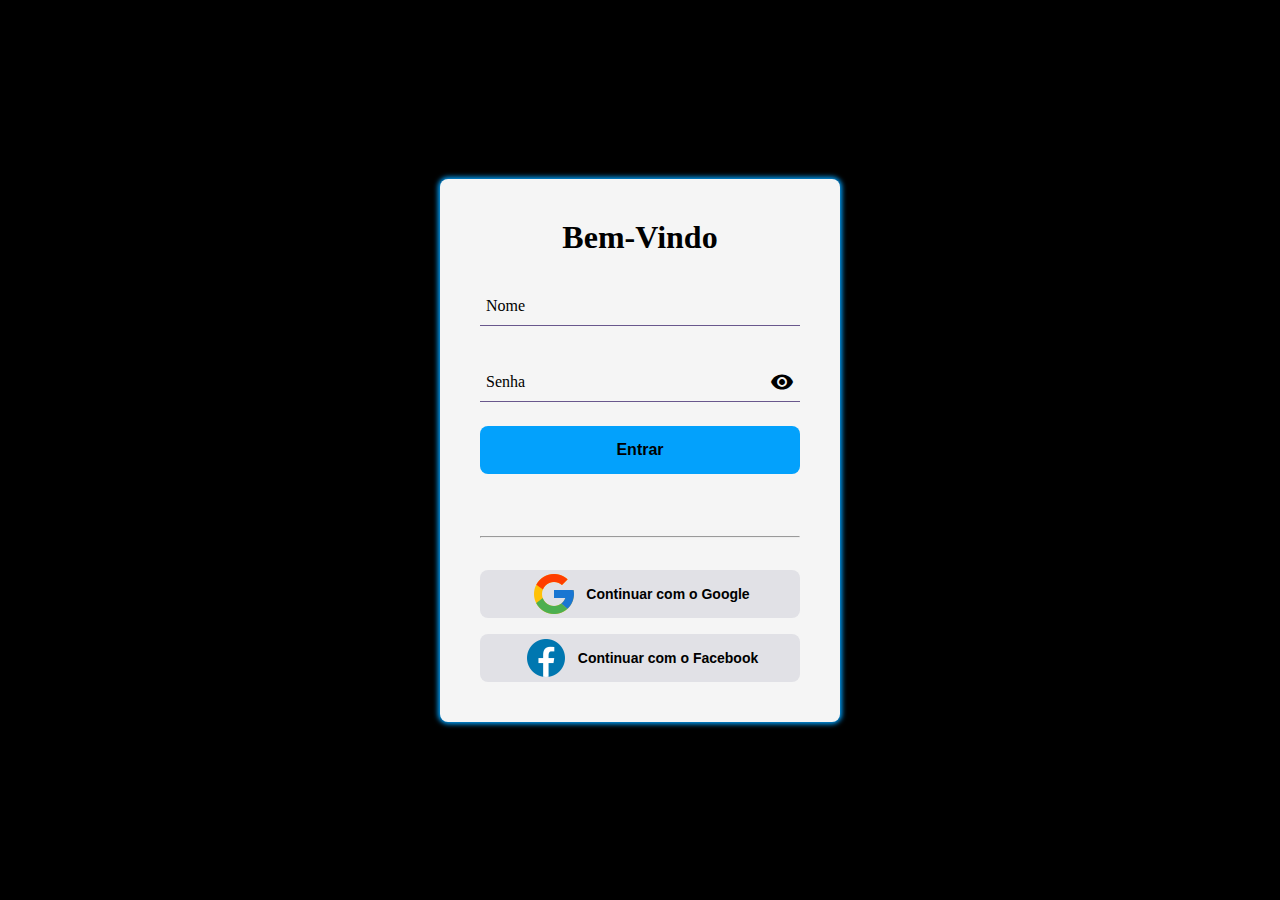
<file: login.html>
<!DOCTYPE html>
<html lang="pt-BR">
<head>
  <meta charset="UTF-8">
  <meta http-equiv="X-UA-Compatible" content="IE=edge">
  <meta name="viewport" content="width=device-width, initial-scale=1.0">

  <link href="https://fonts.googleapis.com/icon?family=Material+Icons" rel="stylesheet"> 

  <link rel="stylesheet" href="login.css" />
  <script src="script.js" async></script>
  <title>Login</title>
</head>
<body>
  <div class="login-container">
    <h1>Bem-Vindo</h1>

    <form action="index.html">
      <div class="input-container">
        <input type="text" id="username" required placeholder=" "/>
        <label for="username">Nome</label>
      </div>
      <div class="input-container">
        <input type="password" id="user-password" required placeholder=" "/>
        <label for="user-password">Senha</label>
        <span class="material-icons password-visibility">visibility</span>
      </div>
        <button type="submit"> Entrar </button>
    </form>
    <hr>
    <div class="oauth-container">
      <button>
        <img src="imgs/Icone Google.png" alt="Google icon">
        Continuar com o Google
      </button>
      <button>
        <img src="imgs/icone facebook.png" alt="Facebook icon">
        Continuar com o Facebook
      </button>
    </div>
  </div>


</body>
</html>
</file>
<file: login.css>
* {
    padding: 0;
    margin: 0;
    box-sizing: border-box;
  }
  
  button {
    cursor: pointer;
  }
  
  body, input, button {
    color: #000;
  }
  
  a {
    text-decoration: none;
  }
  
  :focus {
    outline: 0;
    box-shadow: 0 0 0 2px #000;
  
    transition: 0.6s;
  }
  
  body {
    background-color: #000;
  
    height: 100vh;
    display: flex;
    justify-content: center;
    align-items: center;
  }
  
  .login-container {
    max-width: 400px;
    width: 90%;
  
    background-color: #f5f5f5;
    padding: 40px;
    border-radius: 8px;
  
    display: flex;
    flex-direction: column;
    align-items: center;
  
    box-shadow: 0 0 5px 2px #03a1fc;
  }
  
  form {
    margin: 30px 0;
    width: 100%;
  }
  
  .input-container + .input-container {
    margin-top: 36px;
  }
  
  .input-container {
    position: relative;
  }
  
  .input-container input {
    width: 100%;
    height: 40px;
    padding: 6px;
    background-color: transparent;
    border: 0;
    outline: 0;
    border-bottom: 1px solid #69578D;
  }
  
  .input-container label {
    position: absolute;
    left: 6px;
    top: 50%;
    transform: translateY(-50%);
    cursor: text;
  
    transition: 0.4s;
  }
  
  .input-container input:focus ~ label,
  .input-container input:not(:placeholder-shown) ~ label {
    top: -10px;
    color: #000;
  }
  
  input[type="password"] {
    padding-right: 38px;
  }
  
  .password-visibility {
    position: absolute;
    right: 6px;
    top: 50%;
    transform: translateY(-50%);
  
    cursor: pointer;
  }
  
  button[type="submit"] {
    margin-top: 24px;
    width: 100%;
    height: 48px;
    border: 0;
    border-radius: 8px;
    background-color: #03a1fc;
    color: #000;
  
    font-weight: bold;
    font-size: 16px;
  
    transition: filter 0.2s;
  }
  
  button[type=submit]:hover {
    filter: brightness(0.8);
  }
  
  
  .have-account {
    color: #666666;
  }
  
  .have-account:hover {
    color: #820ad1;
    text-decoration: underline;
  }
  
  hr {
    width: 100%;
    margin: 32px 0;
  }
  
  .oauth-container {
    width: 100%;
    display: flex;
    flex-direction: column;
    gap: 16px;
  }
  
  .oauth-container button {
    background-color: #e1e1e6;
    font-weight: bold;
    font-size: 14px;
  
    height: 48px;
    display: flex;
    justify-content: center;
    align-items: center;
    gap: 8px;
  
    border-radius: 8px;
    border: 0;
  
    transition: background-color 0.2s;
  }
  
  .oauth-container button:hover {
    background-color: #820ad133;
  }
</file>
